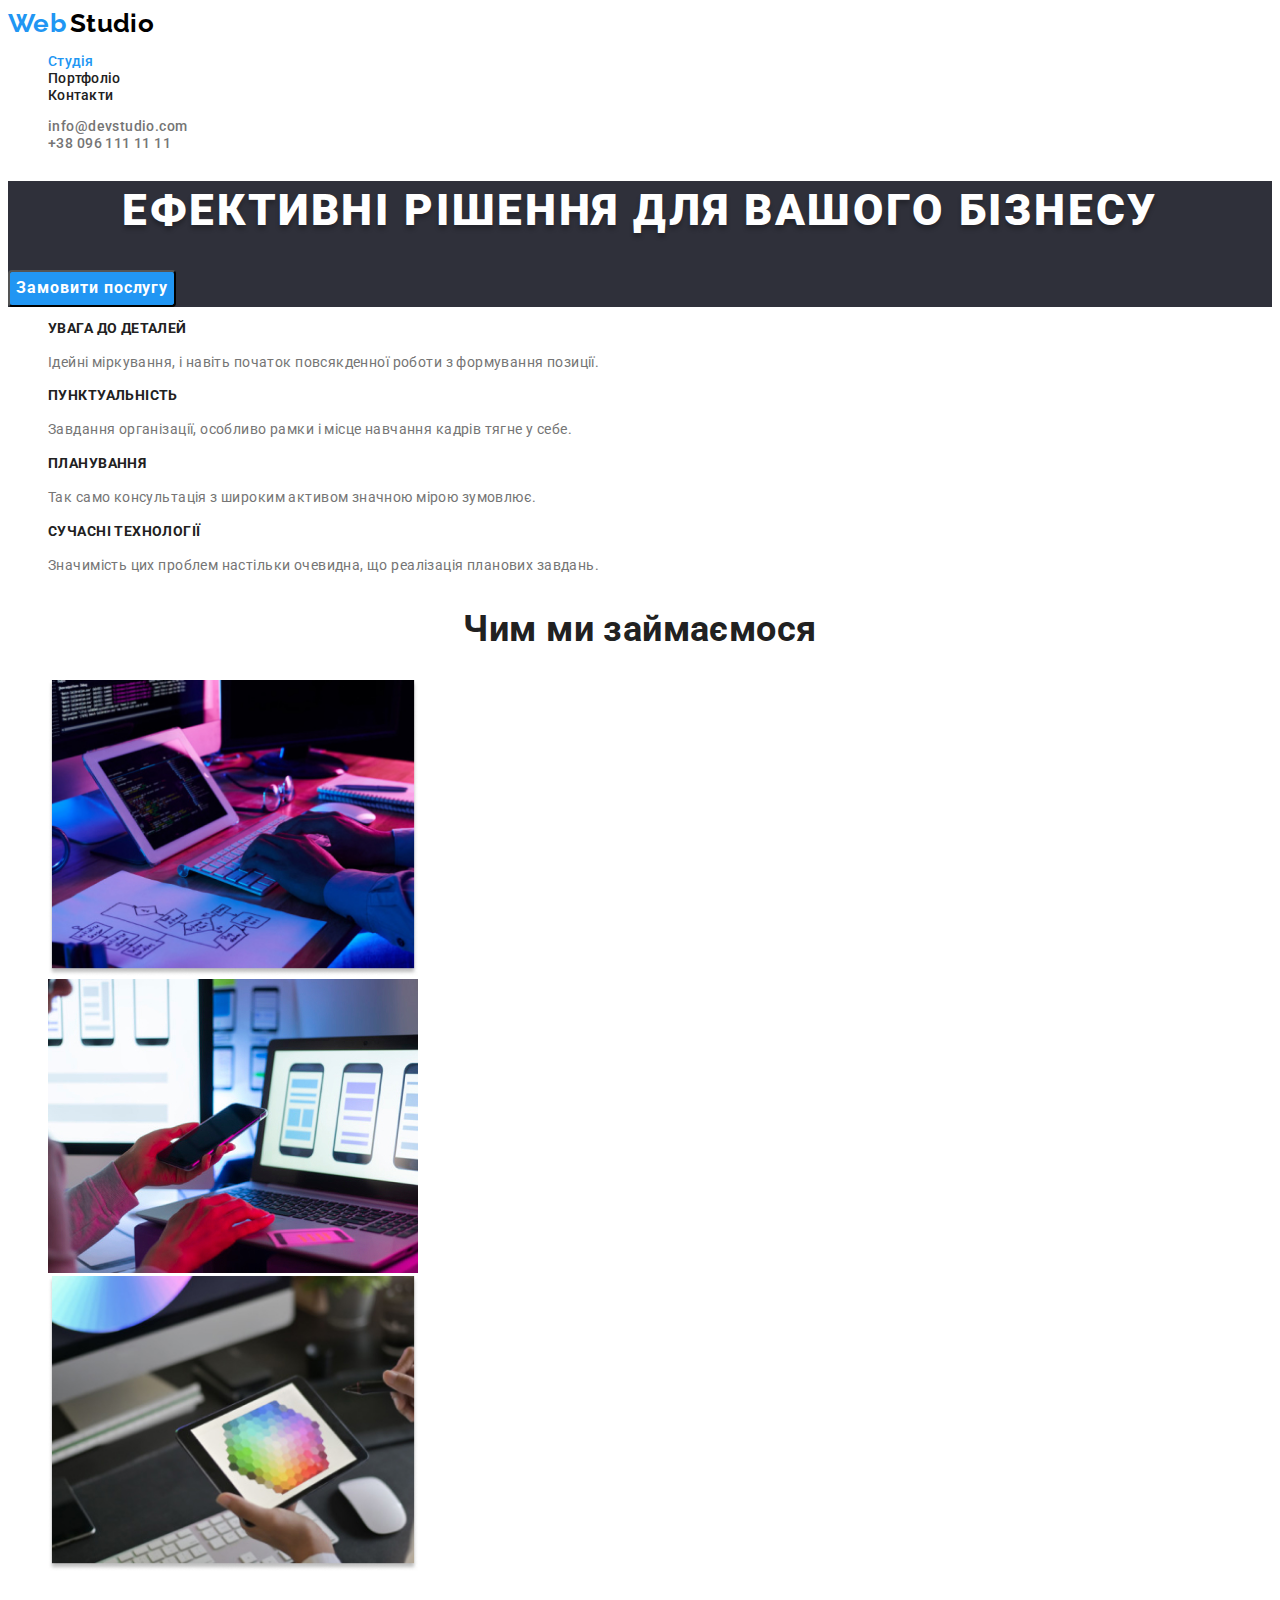
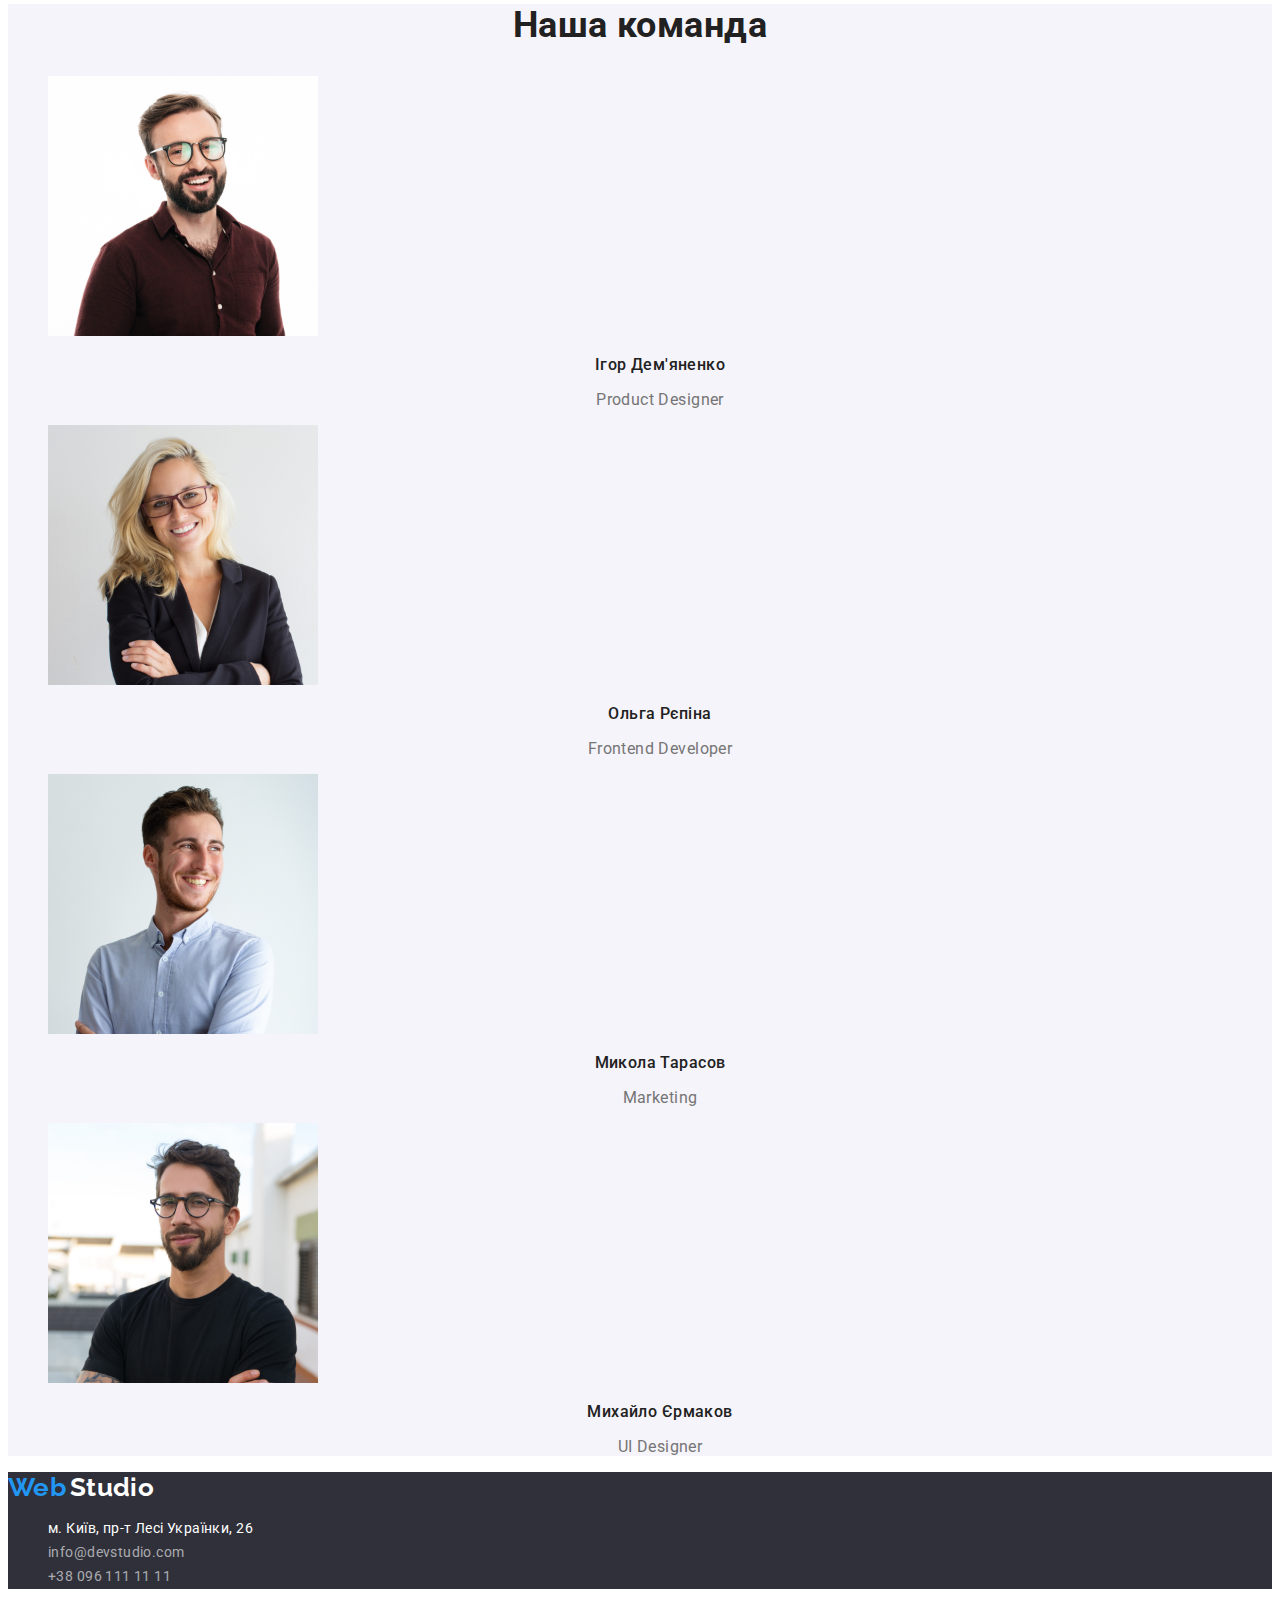
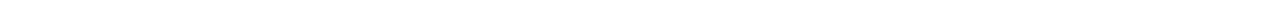
<file: index.html>
<!DOCTYPE html>
<html lang="en">
  <head>
    <meta charset="UTF-8" />
    <meta http-equiv="X-UA-Compatible" content="IE=edge" />
    <meta name="viewport" content="width=device-width, initial-scale=1.0" />
    <title>Document</title>
    <link rel="stylesheet" href="./css/styles.css" />
    <link rel="preconnect" href="https://fonts.googleapis.com" />
    <link rel="preconnect" href="https://fonts.gstatic.com" crossorigin />
    <link
      href="https://fonts.googleapis.com/css2?family=Raleway:wght@700&family=Roboto:wght@400;500;700;900&display=swap"
      rel="stylesheet"
    />
    <link rel="preconnect" href="<https://fonts.gstatic.com>" />
  </head>
  <body>
    <header>
      <!--Nav menu-->
      <nav>
        <a class="logo" href="./index.html">
          <span class="logo-web">Web</span>
          <span class="logo-studio">Studio</span>
        </a>

        <ul class="nav">
          <li><a class="nav-link studio current" href="./index.html">Студія</a></li>
          <li><a class="nav-link portfolio" href="./portfolio.html">Портфоліо</a></li>
          <li><a class="nav-link contacts" href="">Контакти</a></li>
        </ul>
      </nav>
      <!--Contacts-->
      <ul class="contacts">
        <li><a class="mail" href="mailto:info@devstudio.com">info@devstudio.com</a></li>
        <li><a class="tel" href="tel:+380961111111">+38 096 111 11 11</a></li>
      </ul>
    </header>
    <!--Banner-->
    <main>
      <section class="hero">
        <h1 class="heero-title">Ефективні рішення для вашого бізнесу</h1>
        <button class="button" type="button">Замовити послугу</button>
      </section>

      <!--What makes us special?-->
      <section class="special">
        <h2 class="visually-hidden">Наші особливості</h2>
        <ul class="special-list">
          <li class="special-item">
            <h3 class="special-title">Увага до деталей</h3>
            <p class="special-content">
              Ідейні міркування, і навіть початок повсякденної роботи з формування позиції.
            </p>
          </li>
          <li class="special-item">
            <h3 class="special-title">Пунктуальність</h3>
            <p class="special-content">
              Завдання організації, особливо рамки і місце навчання кадрів тягне у себе.
            </p>
          </li>
          <li class="special-item">
            <h3 class="special-title">Планування</h3>
            <p class="special-content">
              Так само консультація з широким активом значною мірою зумовлює.
            </p>
          </li>
          <li class="special-item">
            <h3 class="special-title">Сучасні технології</h3>
            <p class="special-content">
              Значимість цих проблем настільки очевидна, що реалізація планових завдань.
            </p>
          </li>
        </ul>
      </section>

      <!--What do we do?-->
      <section>
        <h2 class="title">Чим ми займаємося</h2>
        <ul>
          <li><img src="./images/box_1.jpg" alt="Фото програмування" width="370" /></li>
          <li><img src="./images/box_2.jpg" alt="Фото адаптування" width="370" /></li>
          <li><img src="./images/box_3.jpg" alt="Фото програмування" width="370" /></li>
        </ul>
      </section>

      <!--Our team-->

      <section class="team">
        <h2 class="title">Наша команда</h2>

        <ul class="team-list">
          <li class="team-item">
            <img
              class="team-images"
              src="./images/proddesigner.jpg"
              alt="Photo_Product_Designer"
              width="270"
            />
            <h3 class="team-name">Ігор Дем'яненко</h3>
            <p class="team-post">Product Designer</p>
          </li>

          <li class="team-item">
            <img
              class="team-images"
              src="./images/frontenddeveloper.jpg"
              alt="Photo_Frontend Developer"
              width="270"
            />
            <h3 class="team-name">Ольга Рєпіна</h3>
            <p class="team-post">Frontend Developer</p>
          </li>

          <li class="team-item">
            <img
              class="team-images"
              src="./images/marketing.jpg"
              alt="Photo_Marketing"
              width="270"
            />
            <h3 class="team-name">Микола Тарасов</h3>
            <p class="team-post">Marketing</p>
          </li>

          <li class="team-item">
            <img
              class="team-images"
              src="./images/uidesigner.jpg"
              alt="Photo_UI_Designer"
              width="270"
            />
            <h3 class="team-name">Михайло Єрмаков</h3>
            <p class="team-post">UI Designer</p>
          </li>
        </ul>
      </section>
    </main>
    <!--Footer-->
    <footer class="footer">
      <a class="logo" href="./index.html">
        <span class="logo-web">Web</span>
        <span class="logo-studio-collor">Studio</span>
      </a>
      <address class="adres">
        <ul class="address-list">
          <li class="address-item">
            <a
              class="address-position"
              href="https://goo.gl/maps/iZfFcjyfjf4LChwR7"
              target="_blank"
              rel="noopener noreferrer"
            >
              <span class="address">м. Київ, пр-т Лесі Українки, 26</span></a
            >
          </li>
          <li><a class="contacts-foot" href="mailto:info@devstudio.com">info@devstudio.com</a></li>
          <li><a class="contacts-foot" href="tel:+380961111111">+38 096 111 11 11</a></li>
        </ul>
      </address>
    </footer>
  </body>
</html>
<!--Readi quest-->
</file>
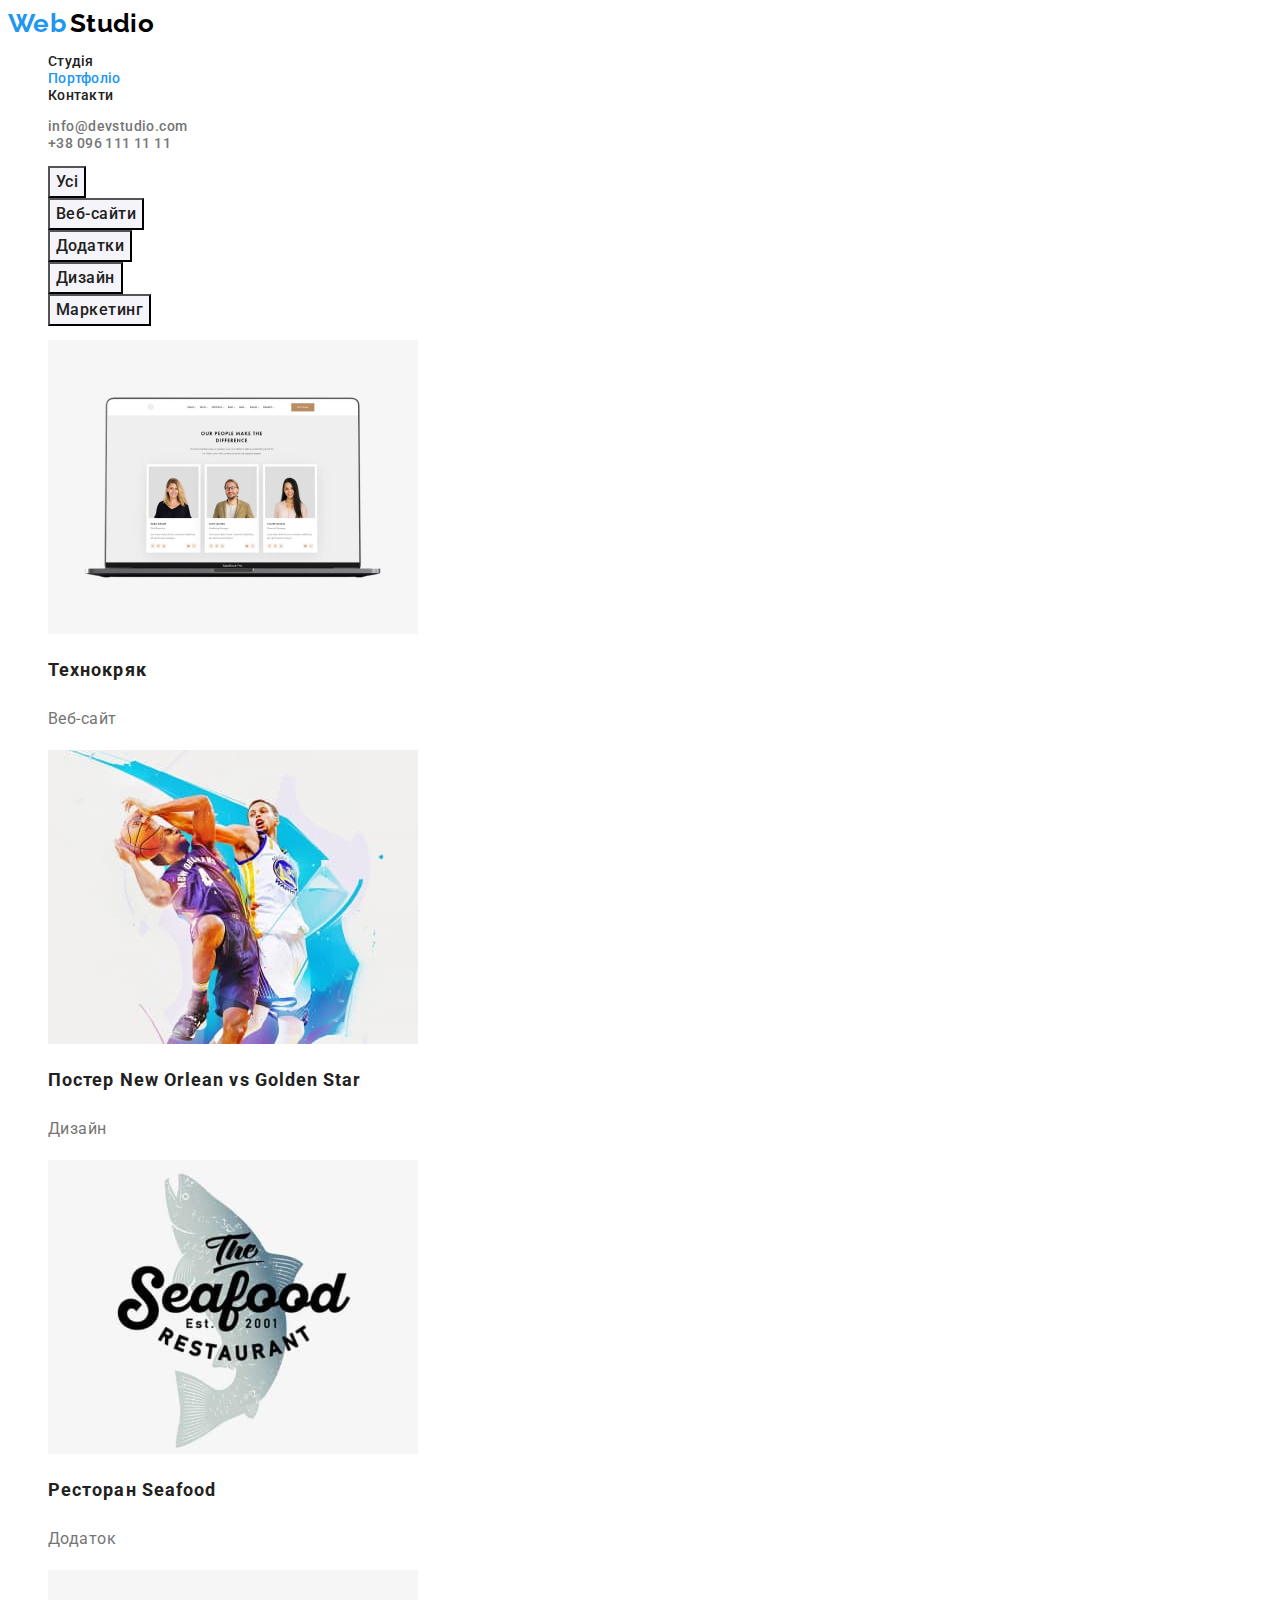
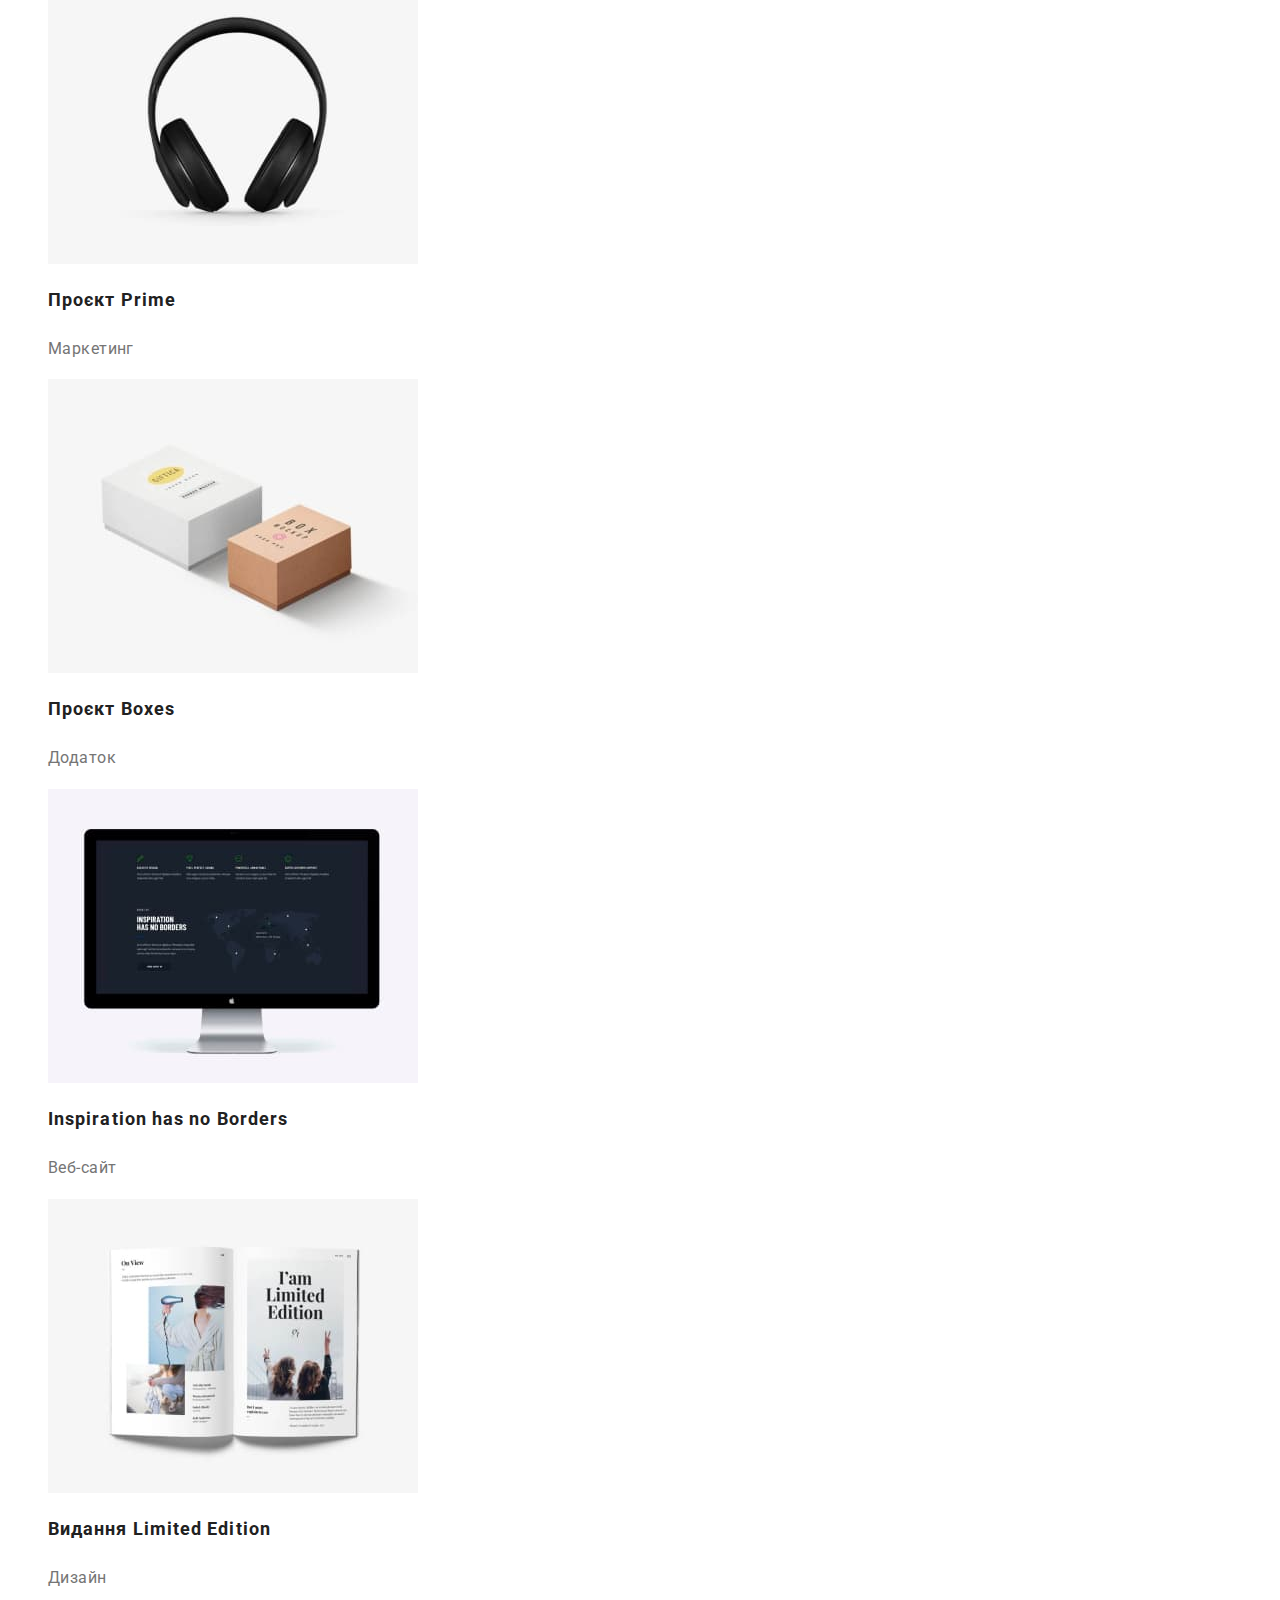
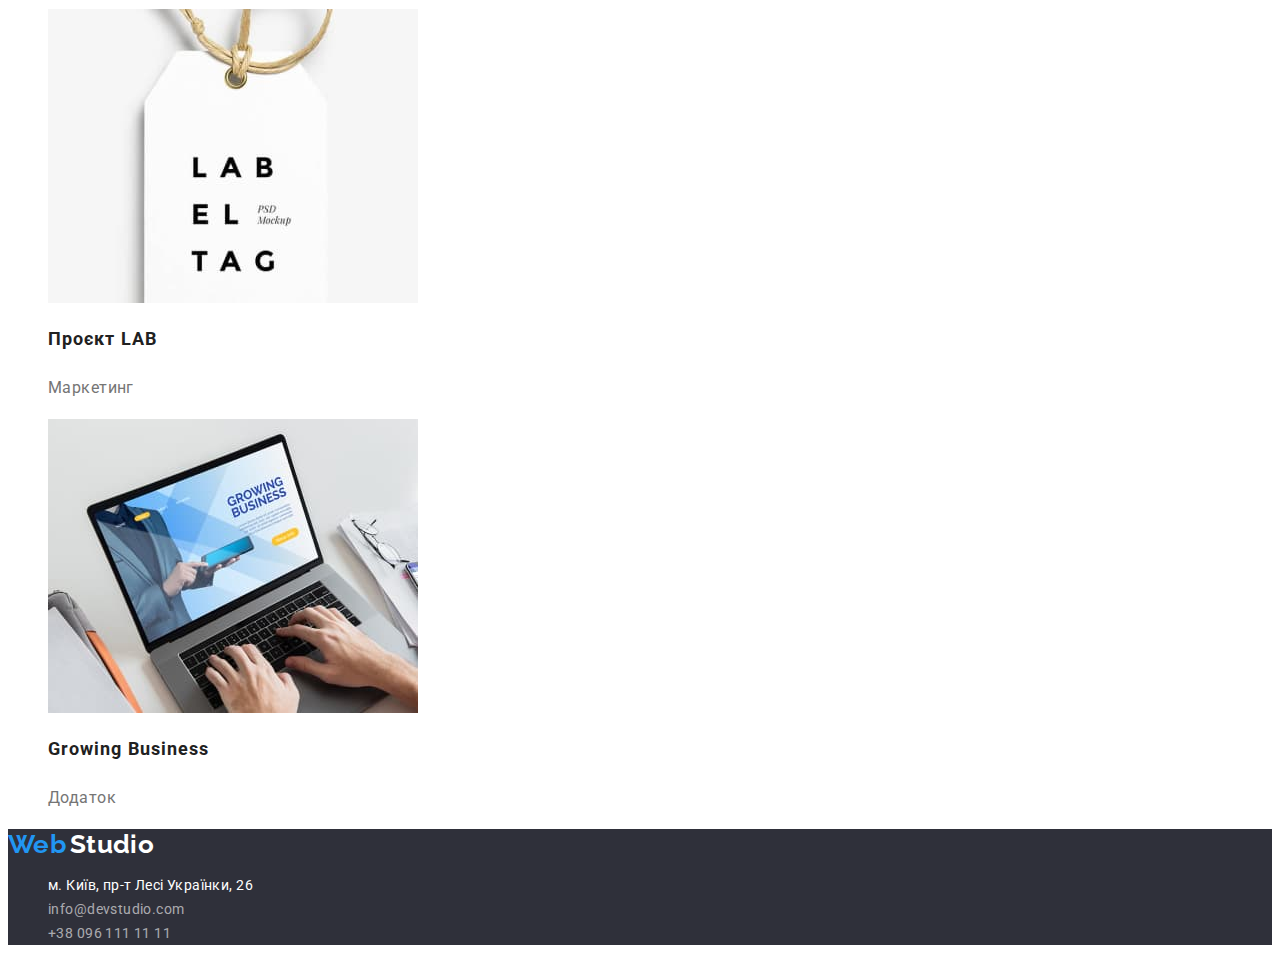
<file: portfolio.html>
<!DOCTYPE html>
<html lang="en">
  <head>
    <meta charset="UTF-8" />
    <meta http-equiv="X-UA-Compatible" content="IE=edge" />
    <meta name="viewport" content="width=device-width, initial-scale=1.0" />
    <title>Document</title>
    <link rel="stylesheet" href="./css/styles.css" />
    <link rel="preconnect" href="https://fonts.googleapis.com" />
    <link rel="preconnect" href="https://fonts.gstatic.com" crossorigin />
    <link
      href="https://fonts.googleapis.com/css2?family=Raleway:wght@700&family=Roboto:wght@400;500;700;900&display=swap"
      rel="stylesheet"
    />
  </head>
  <body>
    <header>
      <!--Nav menu-->
      <nav>
        <a class="logo" href="./index.html">
          <span class="logo-web">Web</span>
          <span class="logo-studio">Studio</span>
        </a>

        <ul class="nav">
          <li><a class="nav-link studio" href="./index.html">Студія</a></li>
          <li><a class="nav-link portfolio current" href="./portfolio.html">Портфоліо</a></li>
          <li><a class="nav-link contacts" href="">Контакти</a></li>
        </ul>
      </nav>
      <!--Contacts-->
      <ul class="contacts">
        <li><a class="mail" href="mailto:info@devstudio.com">info@devstudio.com</a></li>
        <li><a class="tel" href="tel:+380961111111">+38 096 111 11 11</a></li>
      </ul>
    </header>
    <main>
      <!-- Filters -->
      <section class="portfolio">
        <ul>
          <li><button class="button-filters" type="button">Усі</button></li>
          <li><button class="button-filters" type="button">Веб-сайти</button></li>
          <li><button class="button-filters" type="button">Додатки</button></li>
          <li><button class="button-filters" type="button">Дизайн</button></li>
          <li><button class="button-filters" type="button">Маркетинг</button></li>
        </ul>

        <!-- Portfolio -->

        <h1 class="visually-hidden">Портфоліо</h1>
        <!-- h2 потім скирю, вирішив вказати для семантичності  -->
        <ul class="portfolio-list">
          <li class="portfolio-item">
            <img
              class="portfolio-img"
              src="./images/portfolio_img/img_2.jpg"
              alt="Технокряк"
              width="370"
            />
            <h2 class="portfolio-title">Технокряк</h2>
            <p class="portfolio-content">Веб-сайт</p>
          </li>
          <li class="portfolio-item"">
            <img
              class="portfolio-img"
              src="./images/portfolio_img/img_9.jpg"
              alt="Постер New Orlean vs Golden Star"
              width="370"
            />
            <h2 class="portfolio-title">Постер New Orlean vs Golden Star</h2>
            <p class="portfolio-content">Дизайн</p>
          </li>
          <li class="portfolio-item">
            <img
              class="portfolio-img"
              src="./images/portfolio_img/img_1.jpg"
              alt="Ресторан Seafood"
              width="370"
            />
            <h2 class="portfolio-title">Ресторан Seafood</h2>
            <p class="portfolio-content">Додаток</p>
          </li>
          <li class="portfolio-item">
            <img
              class="portfolio-img"
              src="./images/portfolio_img/img_3.jpg"
              alt="Проєкт Prime"
              width="370"
            />
            <h2 class="portfolio-title">Проєкт Prime</h2>
            <p class="portfolio-content">Маркетинг</p>
          </li>
          <li class="portfolio-item">
            <img
              class="portfolio-img"
              src="./images/portfolio_img/img_4.jpg"
              alt="Проєкт Boxes"
              width="370"
            />
            <h2 class="portfolio-title">Проєкт Boxes</h2>
            <p class="portfolio-content">Додаток</p>
          </li>
          <li class="portfolio-item">
            <img
              class="portfolio-img"
              src="./images/portfolio_img/img_5.jpg"
              alt="Inspiration has no Borders"
              width="370"
            />
            <h2 class="portfolio-title">Inspiration has no Borders</h2>
            <p class="portfolio-content">Веб-сайт</p>
          </li>
          <li class="portfolio-item">
            <img
              class="portfolio-img"
              src="./images/portfolio_img/img_6.jpg"
              alt="Видання Limited Edition"
              width="370"
            />
            <h2 class="portfolio-title">Видання Limited Edition</h2>
            <p class="portfolio-content">Дизайн</p>
          </li>
          <li class="portfolio-item">
            <img
              class="portfolio-img"
              src="./images/portfolio_img/img_7.jpg"
              alt="Проєкт LAB"
              width="370"
            />
            <h2 class="portfolio-title">Проєкт LAB</h2>
            <p class="portfolio-content">Маркетинг</p>
          </li>
          <li class="portfolio-item">
            <img
              class="portfolio-img"
              src="./images/portfolio_img/img_8.jpg"
              alt="Growing Business"
              width="370"
            />
            <h2 class="portfolio-title">Growing Business</h2>
            <p class="portfolio-content">Додаток</p>
          </li>
        </ul>
      </section>
    </main>
    <!--Footer-->
    <footer class="footer">
      <a class="logo" href="./index.html">
        <span class="logo-web">Web</span>
        <span class="logo-studio-collor">Studio</span>
      </a>
      <address class="adres">
        <ul class="address-list">
          <li class="address-item">
            <a
              class="address-position"
              href="https://goo.gl/maps/iZfFcjyfjf4LChwR7"
              target="_blank"
              rel="noopener noreferrer"
            >
              <span class="address">м. Київ, пр-т Лесі Українки, 26</span></a
            >
          </li>
          <li><a class="contacts-foot" href="mailto:info@devstudio.com">info@devstudio.com</a></li>
          <li><a class="contacts-foot" href="tel:+380961111111">+38 096 111 11 11</a></li>
        </ul>
      </address>
    </footer>
  </body>
</html>
<!--Readi quest-->
</file>
<file: css/styles.css>
:root {
  --brand-color-left: #2196F3;
  --brand-color-right: #000000;
  --brand-color-fut: #FFFFFF;
  --hover-color: #2196F3;
  --nav-color: #212121;
  --contacts-color: #757575;
  --hero-bg-color: #2F303A;
  --light-collor: #FFFFFF;
  --button-color: #2196F3;
  --button-hover-color: #188CE8;
  --spec-content-color: #757575;
  --team-content-color: #F5F4FA; 
  --footer-color: #2F303A;
  --cont-foot-color: #ffffff99;
  --button-filters-color: #F5F4FA;
  --portfolio-content-color: #757575;
}


body {
  font-family: 'Roboto';
  font-size: 14px;
  color: #212121;
  letter-spacing: 0.03em;
  background-color: #FFFFFF;
  
}
li {
  list-style-type: none;
}
/* Оформлення логотипу */
.logo {
text-decoration: none;
}
/* Перша частина лого */
.logo-web {
font-family: 'Raleway';
  font-weight: 700;
  font-size: 26px;
  line-height: 1.19;
  color: var(--brand-color-left);
}
/* Друга частина лого */
.logo-studio {
font-family: 'Raleway';
  font-weight: 700;
  font-size: 26px;
  line-height: 1.19;
  color: var(--brand-color-right);
}
/* Частина лого у футері (біла)*/
.logo-studio-collor {
font-family: 'Raleway';
  font-weight: 700;
  font-size: 26px;
  line-height: 1.19;
  color: var(--brand-color-fut);
}

/* Навігація сайту */
.nav-link {
  text-decoration: none;
  list-style: none;
    font-weight: 500;
    line-height: 1.14;
    letter-spacing: 0.02em;
    color: var(--nav-color);

}
.nav-link:hover, 
.nav-link:focus {
  color: var(--hover-color);
}

.nav .studio.current,
.nav .portfolio.current {
  color: var(--hover-color);
}

/* Контакти сайту */
.contacts a {
    font-weight: 500;
    line-height: 1.14;
    text-decoration: none;
    color: var(--contacts-color);
}

.contacts a:hover,
.contacts a:focus {
color: var(--hover-color);
}



/* Стилі на основний заголовок  */
.hero {
  background: var(--hero-bg-color);
}

.heero-title {
  font-weight: 900;
    font-size: 44px;
    line-height: 1.36;
    text-align: center;
    letter-spacing: 0.06em;
    text-transform: uppercase;
    color: var(--light-collor);
    text-shadow: 0px 4px 4px rgba(0, 0, 0, 0.25);
  
}
/* Стилі на кнопку під основним банером */
.button {
    font-family: inherit;
    font-weight: 700;
    font-size: 16px;
    line-height: 1.88;
    display: flex;
    align-items: center;
    text-align: center;
    letter-spacing: 0.06em;
    border-radius: 4px;
    background: var(--button-color);
      color: var(--light-collor);
}


.button:hover,
.button:focus {
  background: var(--button-hover-color);
    box-shadow: 0px 4px 4px rgba(0, 0, 0, 0.15);
}

.button,
.button-filters {
  cursor: pointer;
}
/* Скриваємо заголовок h2 та h1 у портфоліо */
.visually-hidden {
  position: absolute;
  white-space: nowrap;
  width: 1px;
  height: 1px;
  overflow: hidden;
  border: 0;
  padding: 0;
  clip: rect(0 0 0 0);
  clip-path: inset(50%);
  margin: -1px;
}

.special-title {
    font-weight: 700;
    line-height: 1.14;
    text-transform: uppercase;
    font-size: 14px;
}

.special-content {
    line-height: 1.71;
    color: var(--spec-content-color);
}

.title {
    font-weight: 700;
    font-size: 36px;
    line-height: 1.17;
    text-align: center;
}

.team {
  background: var(--team-content-color);
}

.team-name {
font-weight: 500;
  font-size: 16px;
  line-height: 1.19;
  text-align: center;
}

.team-post {
  font-size: 16px;
  line-height: 1.19;
  text-align: center;
  color: var(--spec-content-color);
}

.footer {
  background: var(--footer-color);
}

.contacts-foot {
    text-decoration: none;
    font-weight: 400;
    line-height: 1.71;
    color: var(--cont-foot-color);

}

.contacts-foot:hover,
.contacts-foot:focus {
  color: var(--hover-color);
}
.address {
text-decoration: none;
line-height: 1.71;
color: var(--light-collor);
}

.address-item {
  line-height: 1.71;
  letter-spacing: 0.03em;
  color: var(--light-collor)
}

/* Portfolio */

.button-filters {
    font-family: inherit;
  font-weight: 500;
    font-size: 16px;
    line-height: 1.63;
    letter-spacing: 0.03em;
    background-color: var(--button-filters-color);
    color: var(--nav-color);
}

.button-filters:hover,
.button-filters:focus {
  background-color: var(--button-hover-color);
  color: var(--light-collor);
}

.portfolio-title {
  font-weight: 700;
    font-size: 18px;
    line-height: 2.0;
    letter-spacing: 0.06em;
}

.portfolio-content {
    font-size: 16px;
    line-height: 1.87;
    color: var(--portfolio-content-color)

}
.adres {
  font-style: normal;
}
.address-position {
  text-decoration: none;
}

.address:hover,
.address:focus{
  color: var(--button-hover-color);
}
</file>
